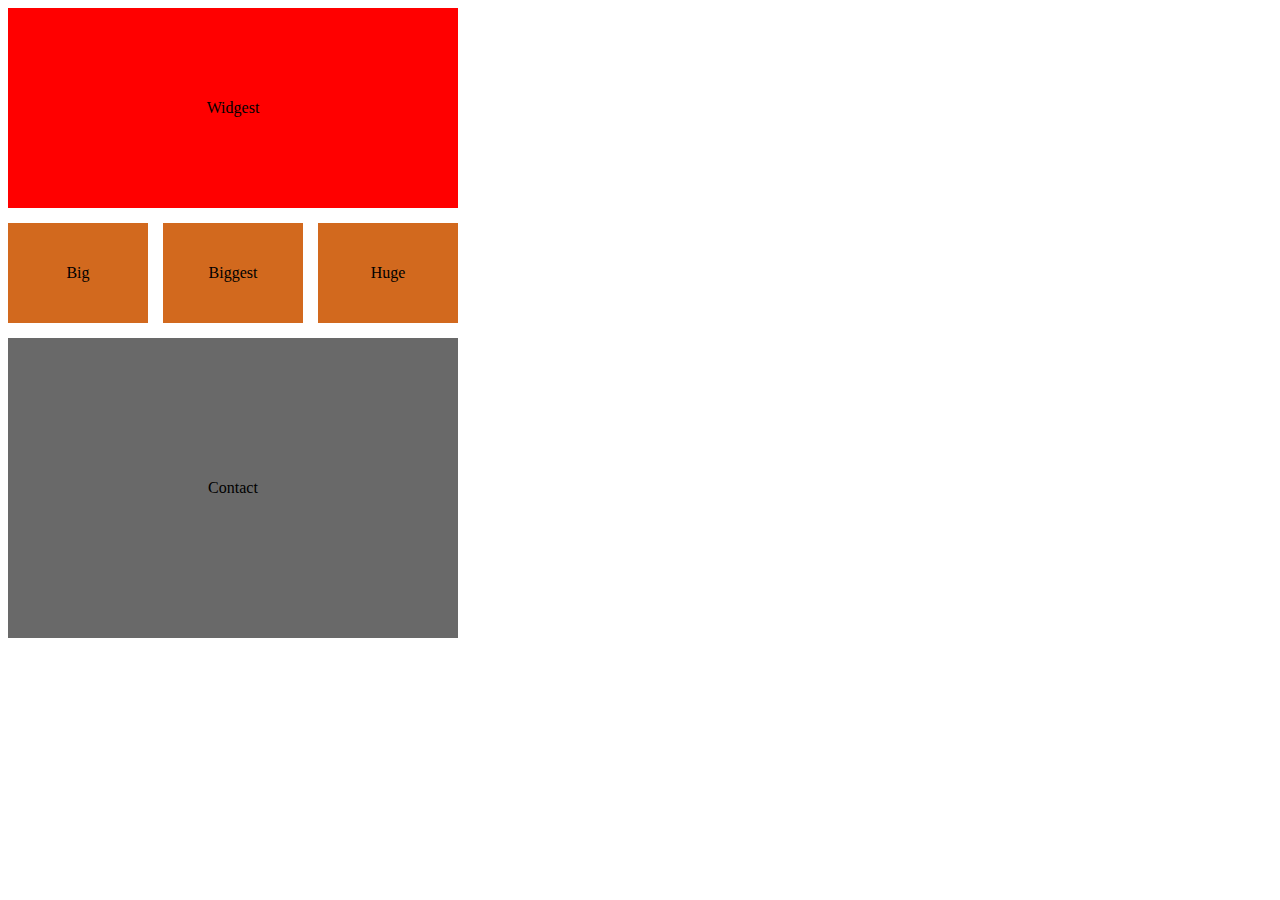
<file: lesson2/index.html>
<!DOCTYPE html>
<html lang="en">
<head>
    <meta charset="UTF-8">
    <title>Title</title>
    <link rel="stylesheet" href="main.css">
</head>
<body>

<div class="conteiner">

    <div class="one">Widgest</div>
    <div class="two">
        <div class="b1">Big</div>
        <div class="b1">Biggest</div>
        <div class="b1">Huge</div>
    </div>
    <div class="three">Contact</div>


</div>



</body>
</html>
</file>
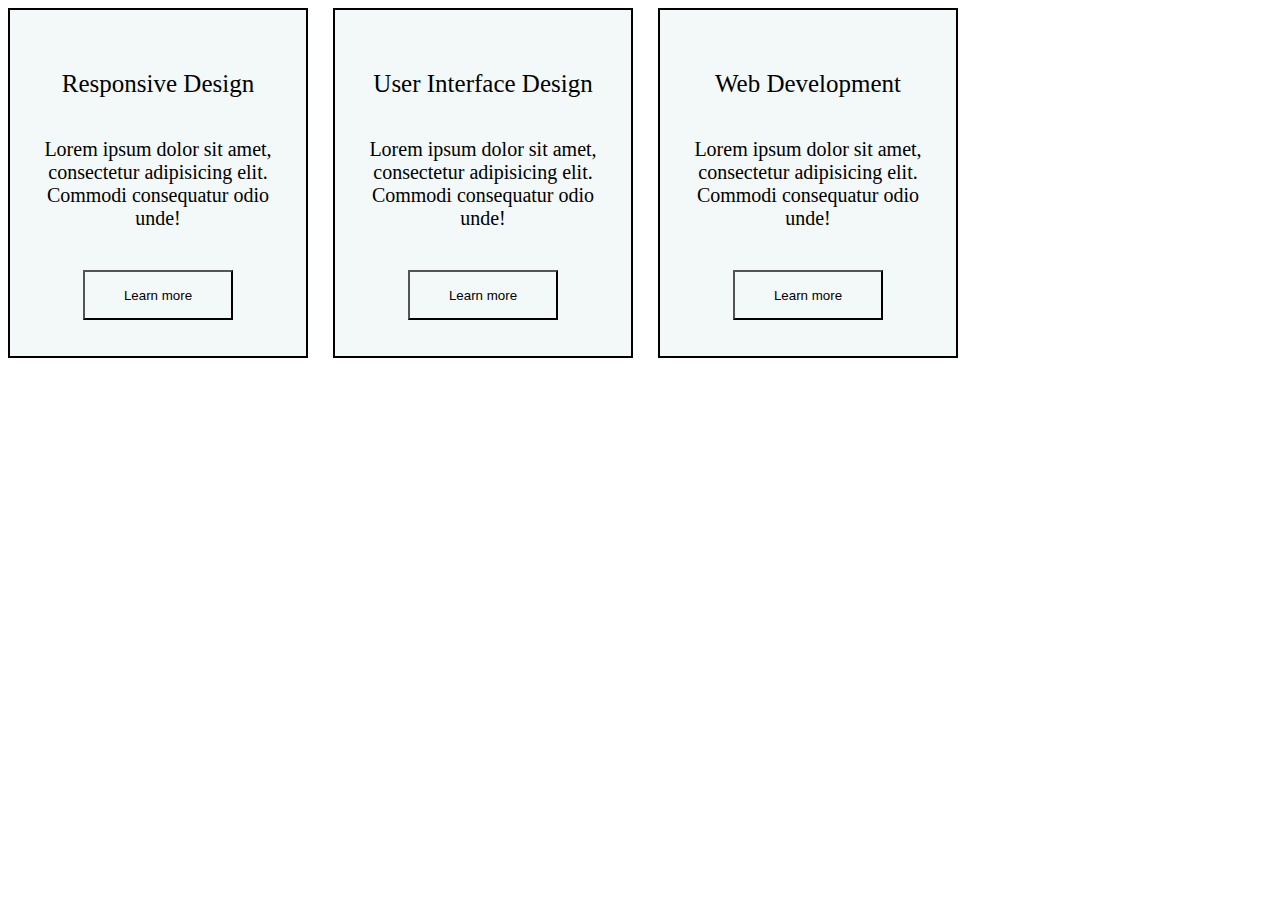
<file: lesson2/2/index.html>
<!DOCTYPE html>
<html lang="en" xmlns="http://www.w3.org/1999/html">
<head>
    <meta charset="UTF-8">
    <meta name="viewport"
          content="width=device-width, user-scalable=no, initial-scale=1.0, maximum-scale=1.0, minimum-scale=1.0">
    <meta http-equiv="X-UA-Compatible" content="ie=edge">
    <title>lesson2</title>
    <link rel="stylesheet" href="main.css">
</head>
<body>
<div class="xxx">

<div class="card">
    <div class="title">Responsive Design</div>
    <div class="description">
        <p>Lorem ipsum dolor sit amet, consectetur adipisicing elit. Commodi consequatur odio unde!</p>
    </div>

    <div class="button-box">
        <button>Learn more</button>
    </div>


    </div>


<div class="card">

    <div class="title">User Interface Design</div>
    <div class="description">
        <p>Lorem ipsum dolor sit amet, consectetur adipisicing elit. Commodi consequatur odio unde!</p>
    </div>

    <div class="button-box">
        <button>Learn more</button>
    </div>


</div>


<div class="card">

    <div class="title">Web Development</div>
    <div class="description">
        <p>Lorem ipsum dolor sit amet, consectetur adipisicing elit. Commodi consequatur odio unde!</p>
    </div>

    <div class="button-box">
        <button>Learn more</button>
    </div>


</div>

</div>


   </body>
</html>
</file>
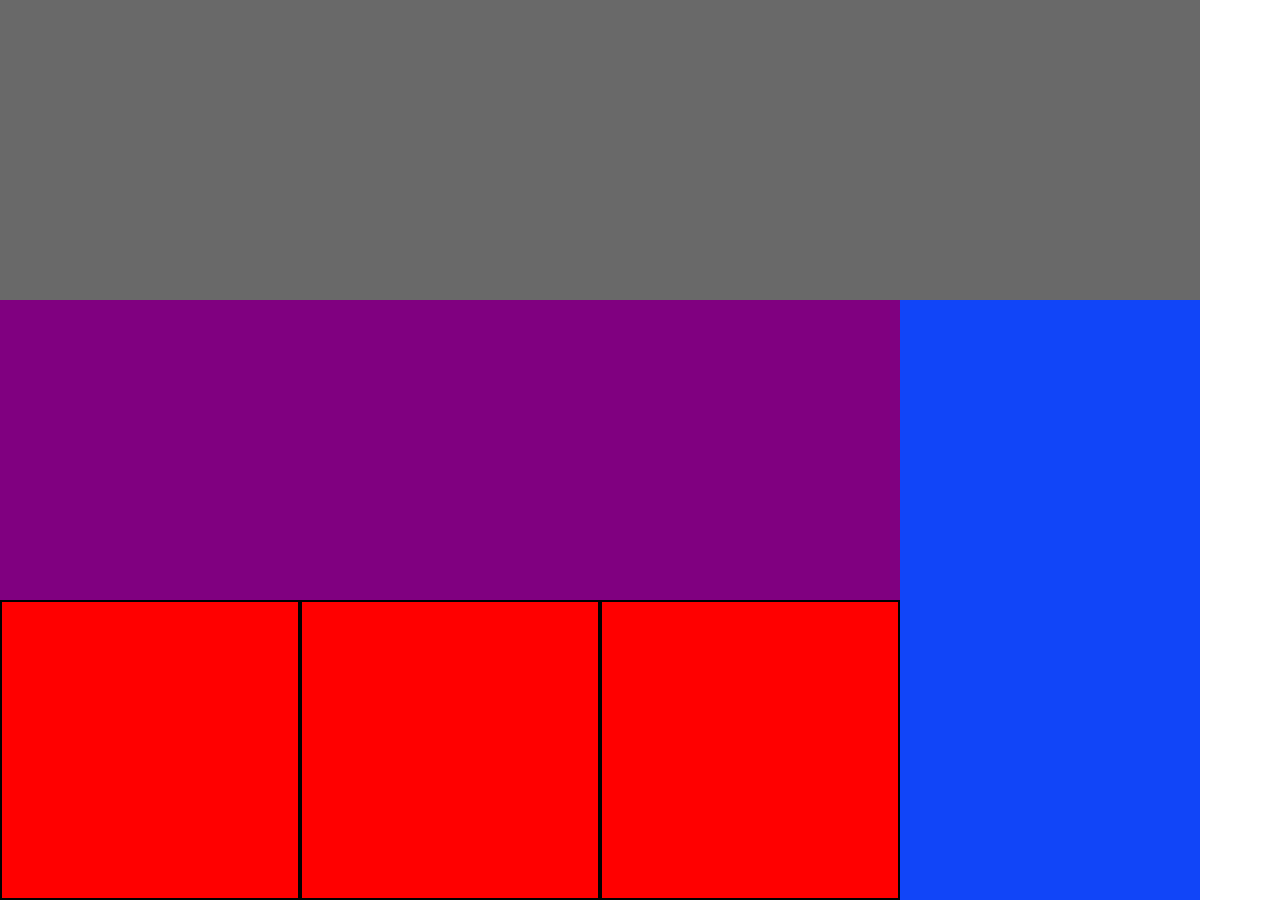
<file: lesson4/demo2/index.html>
<!doctype html>
<html lang="en">
<head>
    <meta charset="UTF-8">
    <meta name="viewport"
          content="width=device-width, user-scalable=no, initial-scale=1.0, maximum-scale=1.0, minimum-scale=1.0">
    <meta http-equiv="X-UA-Compatible" content="ie=edge">
    <title>lesson 4</title>
  <link rel="stylesheet" href="main.css">
  <link rel="stylesheet" href="normal.css">
</head>
<body>

<div class="wrap">
  <div class="a"></div>
    <div class="wrap1">
    <div class="father">
        <div class="b"></div>
        <div class="container_cde">
        <div class="c box"></div>
        <div class="d box"></div>
        <div class="e box"></div>
    </div>
    </div>
    <div class="f"></div>
    </div>




</div>




</body>
</html>
</file>
<file: lesson2/main.css>
.conteiner {
    height: 630px;
    width: 450px;

    display: flex;
    flex-direction: column;
    justify-content: space-between;
}

.one{
    height: 200px;
    width: 450px;
    background: red;
}

.two{
    height: 100px;
    width: 450px;

    display: flex;
    justify-content: space-between;
}

.three{
    height: 300px;
    width: 450px;
    background: dimgray;
}

.b1{
    height: 100px;
    width: 140px;
    background: chocolate;
}

.one, .three, .b1{
    display: flex;
    justify-content: center;
    align-items: center;
}
</file>
<file: lesson2/2/main.css>
.card{
    height: 350px;
    width: 300px;
    background: #f3f8f8;
    box-sizing: border-box;
    padding-top: 60px;
    border: 2px solid black;


}

.title{
    font-size: 25px;
    display: flex;
    justify-content: center;

}

.description{
    text-align: center;
}

.description > p{
    font-size: 20px;
    box-sizing: border-box;
    padding: 20px 20px 20px 20px;

}

.button-box{
    display: flex;
    justify-content: center;
    align-items: center;
}

.button-box > button{
    width: 150px;
    height: 50px;
    background: #f3f8f8;
}


.xxx{
    width: 950px;
    display: flex;
    justify-content: space-between;

}
</file>
<file: lesson4/demo2/main.css>
.wrap{
    width: 1200px;
    height: 900px;
}

.a{
    width: 1200px;
    height: 300px;
    background: dimgray;
}

.b{
    width: 900px;
    height: 300px;
    background: purple;
}

.container_cde{
    width: 900px;
    height: 300px;
    background: palegreen;
    display: flex;
}

.f{
    width: 300px;
    height: 600px;
    background: #1145f8;
}


.wrap1{
    display: flex;
}


.box{
    width: 300px;
    height: 300px;
    background: red;
    box-sizing: border-box;
    border: 2px solid black;

}


@media screen and (max-width: 576px){
    .wrap{
        width: 576px;
    }

    .wrap1{
        flex-direction: column;
    }

    .a{
        width: 576px;
        height: 180px;
    }
    .b{
        width: 576px;
        height: 360px;
    }
    .container_cde{
        width: 576px;
        height: 180px;
    }
    .box{
        width: 192px;
        height: 192px;


    }
    .f{
        height: 180px;
        width: 576px;
    }

}
</file>
<file: lesson4/demo2/normal.css>
/*! normalize.css v8.0.1 | MIT License | github.com/necolas/normalize.css */

/* Document
   ========================================================================== */

/**
 * 1. Correct the line height in all browsers.
 * 2. Prevent adjustments of font size after orientation changes in iOS.
 */

html {
    line-height: 1.15; /* 1 */
    -webkit-text-size-adjust: 100%; /* 2 */
}

/* Sections
   ========================================================================== */

/**
 * Remove the margin in all browsers.
 */

body {
    margin: 0;
}

/**
 * Render the `main` element consistently in IE.
 */

main {
    display: block;
}

/**
 * Correct the font size and margin on `h1` elements within `section` and
 * `article` contexts in Chrome, Firefox, and Safari.
 */

h1 {
    font-size: 2em;
    margin: 0.67em 0;
}

/* Grouping content
   ========================================================================== */

/**
 * 1. Add the correct box sizing in Firefox.
 * 2. Show the overflow in Edge and IE.
 */

hr {
    box-sizing: content-box; /* 1 */
    height: 0; /* 1 */
    overflow: visible; /* 2 */
}

/**
 * 1. Correct the inheritance and scaling of font size in all browsers.
 * 2. Correct the odd `em` font sizing in all browsers.
 */

pre {
    font-family: monospace, monospace; /* 1 */
    font-size: 1em; /* 2 */
}

/* Text-level semantics
   ========================================================================== */

/**
 * Remove the gray background on active links in IE 10.
 */

a {
    background-color: transparent;
}

/**
 * 1. Remove the bottom border in Chrome 57-
 * 2. Add the correct text decoration in Chrome, Edge, IE, Opera, and Safari.
 */

abbr[title] {
    border-bottom: none; /* 1 */
    text-decoration: underline; /* 2 */
    /* 2 */
}

/**
 * Add the correct font weight in Chrome, Edge, and Safari.
 */

b,
strong {
    font-weight: bolder;
}

/**
 * 1. Correct the inheritance and scaling of font size in all browsers.
 * 2. Correct the odd `em` font sizing in all browsers.
 */

code,
kbd,
samp {
    font-family: monospace, monospace; /* 1 */
    font-size: 1em; /* 2 */
}

/**
 * Add the correct font size in all browsers.
 */

small {
    font-size: 80%;
}

/**
 * Prevent `sub` and `sup` elements from affecting the line height in
 * all browsers.
 */

sub,
sup {
    font-size: 75%;
    line-height: 0;
    position: relative;
    vertical-align: baseline;
}

sub {
    bottom: -0.25em;
}

sup {
    top: -0.5em;
}

/* Embedded content
   ========================================================================== */

/**
 * Remove the border on images inside links in IE 10.
 */

img {
    border-style: none;
}

/* Forms
   ========================================================================== */

/**
 * 1. Change the font styles in all browsers.
 * 2. Remove the margin in Firefox and Safari.
 */

button,
input,
optgroup,
select,
textarea {
    font-family: inherit; /* 1 */
    font-size: 100%; /* 1 */
    line-height: 1.15; /* 1 */
    margin: 0; /* 2 */
}

/**
 * Show the overflow in IE.
 * 1. Show the overflow in Edge.
 */

button,
input { /* 1 */
    overflow: visible;
}

/**
 * Remove the inheritance of text transform in Edge, Firefox, and IE.
 * 1. Remove the inheritance of text transform in Firefox.
 */

button,
select { /* 1 */
    text-transform: none;
}

/**
 * Correct the inability to style clickable types in iOS and Safari.
 */

button,
[type="button"],
[type="reset"],
[type="submit"] {
    -webkit-appearance: button;
}

/**
 * Remove the inner border and padding in Firefox.
 */

button::-moz-focus-inner,
[type="button"]::-moz-focus-inner,
[type="reset"]::-moz-focus-inner,
[type="submit"]::-moz-focus-inner {
    border-style: none;
    padding: 0;
}

/**
 * Restore the focus styles unset by the previous rule.
 */

button:-moz-focusring,
[type="button"]:-moz-focusring,
[type="reset"]:-moz-focusring,
[type="submit"]:-moz-focusring {
    outline: 1px dotted ButtonText;
}

/**
 * Correct the padding in Firefox.
 */

fieldset {
    padding: 0.35em 0.75em 0.625em;
}

/**
 * 1. Correct the text wrapping in Edge and IE.
 * 2. Correct the color inheritance from `fieldset` elements in IE.
 * 3. Remove the padding so developers are not caught out when they zero out
 *    `fieldset` elements in all browsers.
 */

legend {
    box-sizing: border-box; /* 1 */
    color: inherit; /* 2 */
    display: table; /* 1 */
    max-width: 100%; /* 1 */
    padding: 0; /* 3 */
    white-space: normal; /* 1 */
}

/**
 * Add the correct vertical alignment in Chrome, Firefox, and Opera.
 */

progress {
    vertical-align: baseline;
}

/**
 * Remove the default vertical scrollbar in IE 10+.
 */

textarea {
    overflow: auto;
}

/**
 * 1. Add the correct box sizing in IE 10.
 * 2. Remove the padding in IE 10.
 */

[type="checkbox"],
[type="radio"] {
    box-sizing: border-box; /* 1 */
    padding: 0; /* 2 */
}

/**
 * Correct the cursor style of increment and decrement buttons in Chrome.
 */

[type="number"]::-webkit-inner-spin-button,
[type="number"]::-webkit-outer-spin-button {
    height: auto;
}

/**
 * 1. Correct the odd appearance in Chrome and Safari.
 * 2. Correct the outline style in Safari.
 */

[type="search"] {
    -webkit-appearance: textfield; /* 1 */
    outline-offset: -2px; /* 2 */
}

/**
 * Remove the inner padding in Chrome and Safari on macOS.
 */

[type="search"]::-webkit-search-decoration {
    -webkit-appearance: none;
}

/**
 * 1. Correct the inability to style clickable types in iOS and Safari.
 * 2. Change font properties to `inherit` in Safari.
 */

::-webkit-file-upload-button {
    -webkit-appearance: button; /* 1 */
    font: inherit; /* 2 */
}

/* Interactive
   ========================================================================== */

/*
 * Add the correct display in Edge, IE 10+, and Firefox.
 */

details {
    display: block;
}

/*
 * Add the correct display in all browsers.
 */

summary {
    display: list-item;
}

/* Misc
   ========================================================================== */

/**
 * Add the correct display in IE 10+.
 */

template {
    display: none;
}

/**
 * Add the correct display in IE 10.
 */

[hidden] {
    display: none;
}
</file>
